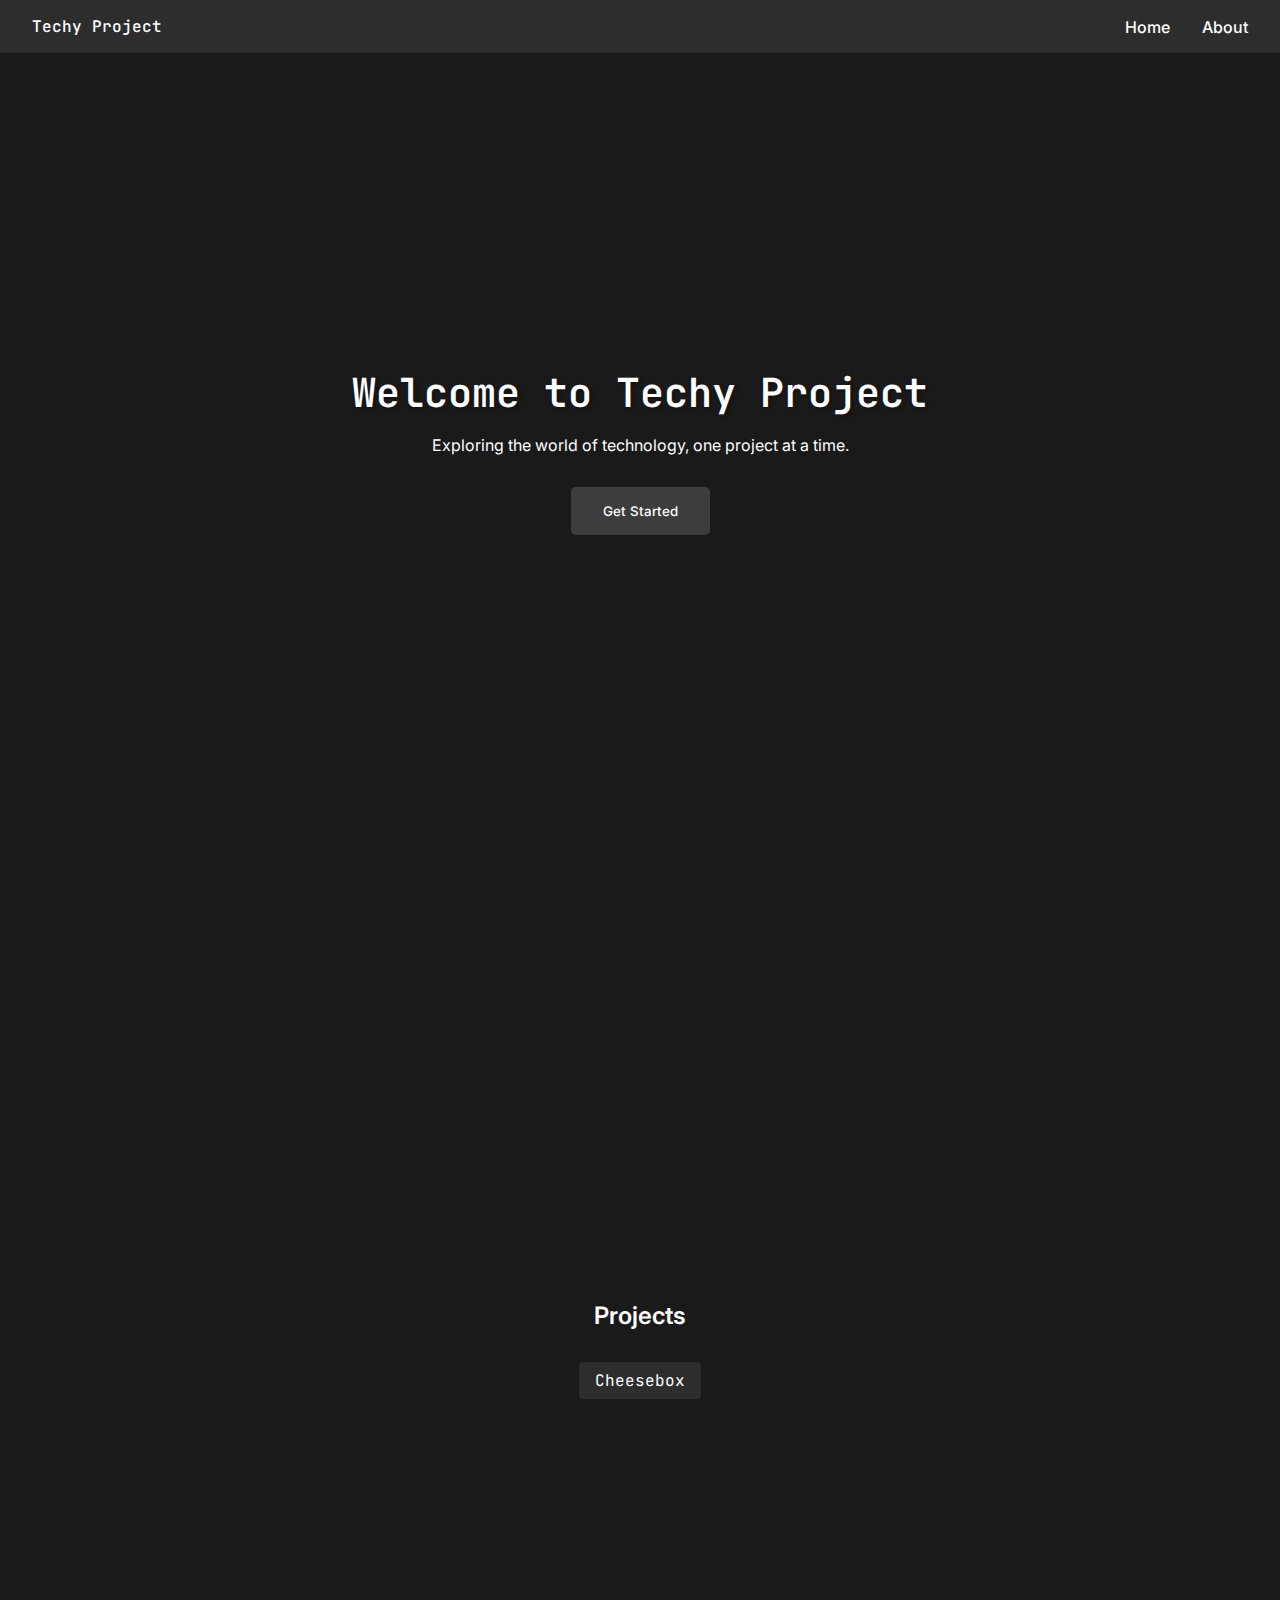
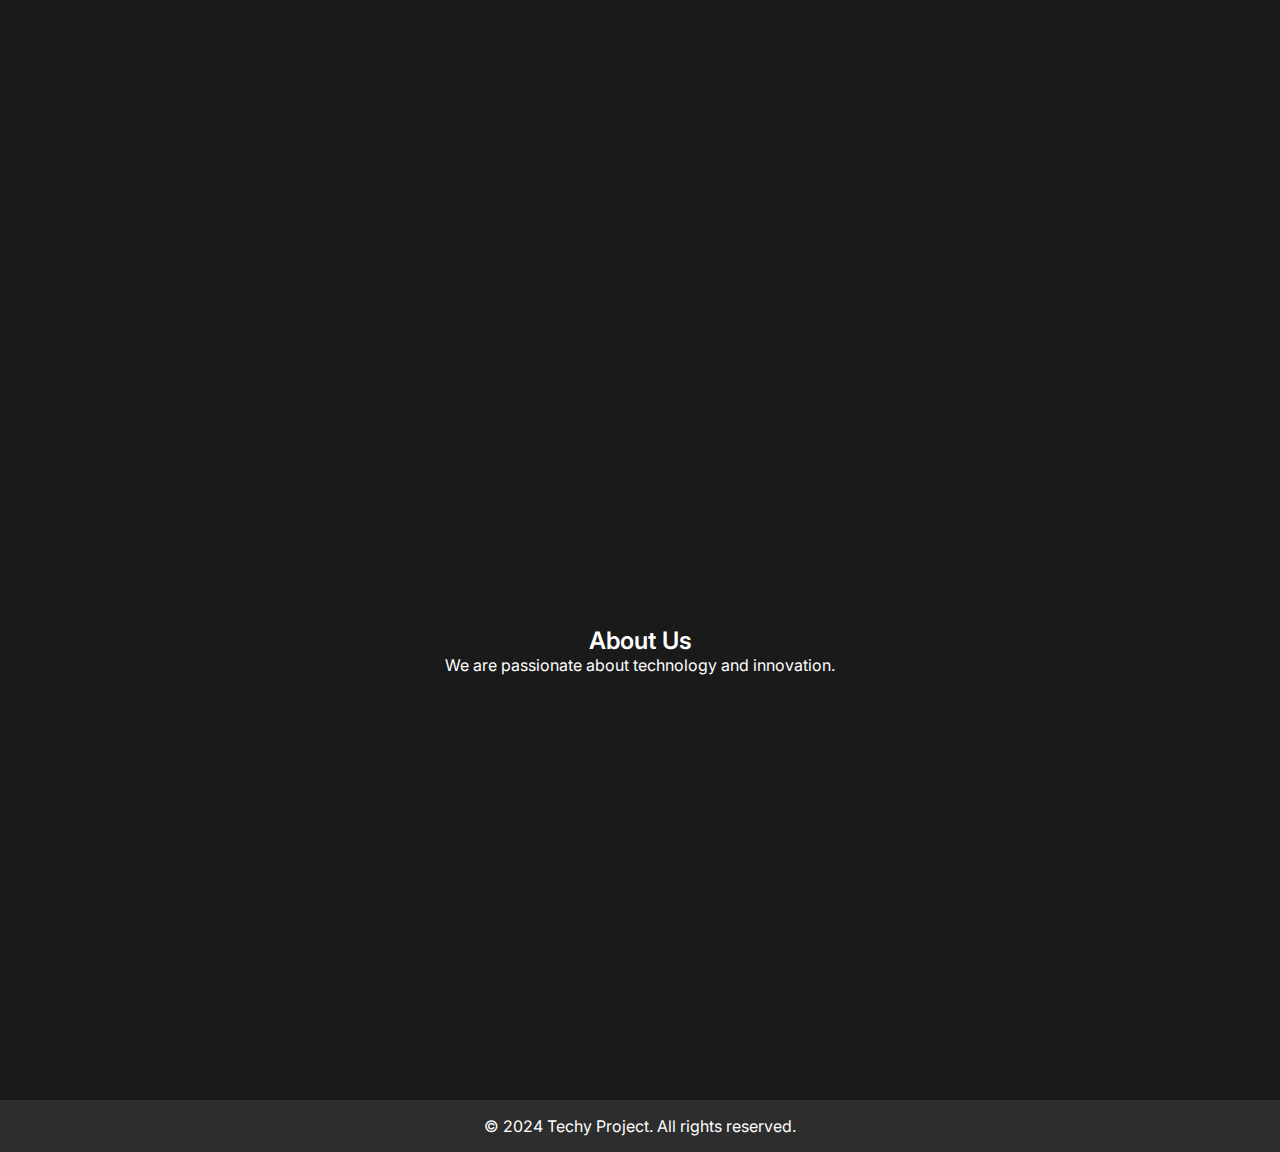
<file: index.html>
<!DOCTYPE html>
<html lang="en">
<head>
    <meta charset="UTF-8">
    <meta name="viewport" content="width=device-width, initial-scale=1.0">
    <title>Techy Project</title>
    <link rel="preconnect" href="https://fonts.googleapis.com">
    <link rel="preconnect" href="https://fonts.gstatic.com" crossorigin>
    <link href="https://fonts.googleapis.com/css2?family=Inter:wght@400;500;600;700&family=JetBrains+Mono:wght@400;500;600&display=swap" rel="stylesheet">
    <link rel="stylesheet" href="styles.css">
</head>
<body>
    <nav>
        <div class="logo">Techy Project</div>
        <ul>
            <li><a href="#home">Home</a></li>
            <li><a href="#about">About</a></li>
        </ul>
    </nav>

    <section id="home">
        <h1>Welcome to Techy Project</h1>
        <p>Exploring the world of technology, one project at a time.</p>
        <button class="cta-button" id="get-started-btn">Get Started</button>
    </section>

    <section id="projects">
        <h2>Projects</h2>
        <div class="projects-list">
            <a href="projects/cheesebox/index.html" class="project-link">Cheesebox</a>
        </div>
    </section>

    <section id="about">
        <h2>About Us</h2>
        <p>We are passionate about technology and innovation.</p>
    </section>

    <footer>
        <p>&copy; 2024 Techy Project. All rights reserved.</p>
    </footer>

    <script src="script.js"></script>
</body>
</html>
</file>
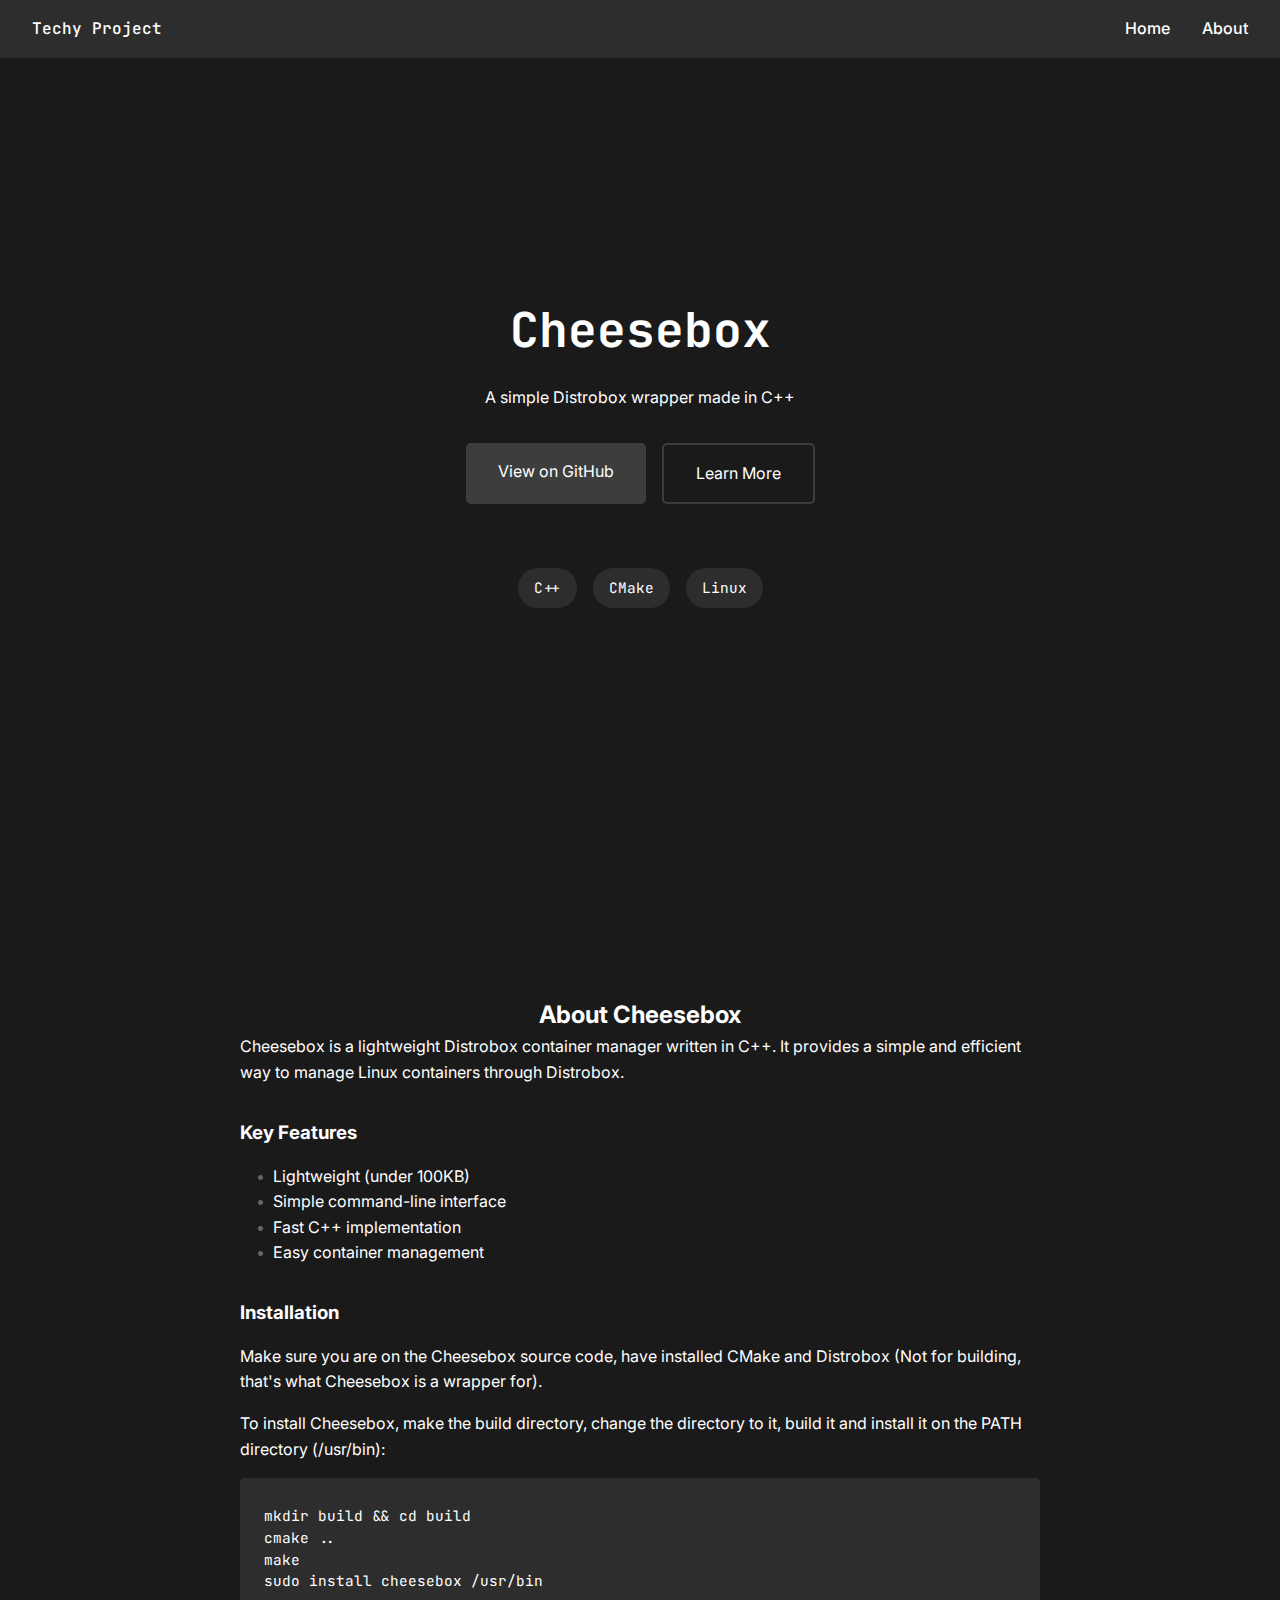
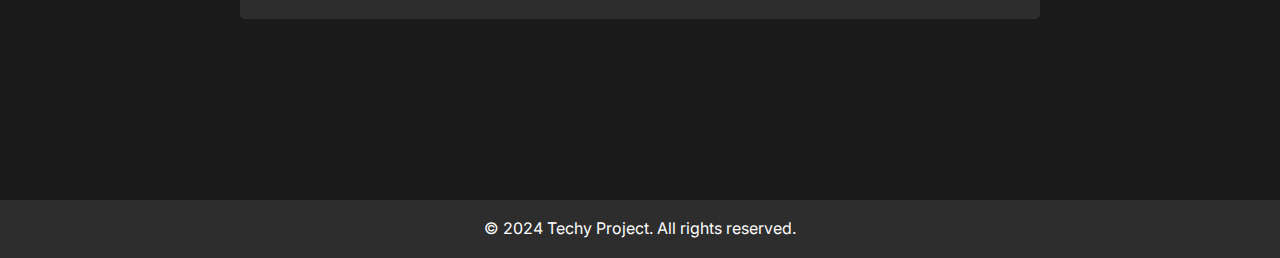
<file: projects/cheesebox/index.html>
<!DOCTYPE html>
<html lang="en">
<head>
    <meta charset="UTF-8">
    <meta name="viewport" content="width=device-width, initial-scale=1.0">
    <title>Cheesebox - Techy Project</title>
    <link rel="preconnect" href="https://fonts.googleapis.com">
    <link rel="preconnect" href="https://fonts.gstatic.com" crossorigin>
    <link href="https://fonts.googleapis.com/css2?family=Inter:wght@400;500;600;700&family=JetBrains+Mono:wght@400;500;600&display=swap" rel="stylesheet">
    <link rel="stylesheet" href="styles.css">
</head>
<body>
    <nav>
        <div class="logo">Techy Project</div>
        <ul>
            <li><a href="../../index.html">Home</a></li>
            <li><a href="#about">About</a></li>
        </ul>
    </nav>

    <section id="home">
        <h1>Cheesebox</h1>
        <p>A simple Distrobox wrapper made in C++</p>
        <div class="buttons">
            <a href="https://github.com/techy-project/Cheesebox" class="cta-button" target="_blank">View on GitHub</a>
            <a href="#about" class="cta-button secondary">Learn More</a>
        </div>
        <div class="tech-stack">
            <span class="tag">C++</span>
            <span class="tag">CMake</span>
            <span class="tag">Linux</span>
        </div>
    </section>

    <section id="about">
        <h2>About Cheesebox</h2>
        <div class="about-content">
            <p>Cheesebox is a lightweight Distrobox container manager written in C++. It provides a simple and efficient way to manage Linux containers through Distrobox.</p>
            
            <h3>Key Features</h3>
            <ul>
                <li>Lightweight (under 100KB)</li>
                <li>Simple command-line interface</li>
                <li>Fast C++ implementation</li>
                <li>Easy container management</li>
            </ul>

            <h3>Installation</h3>
            <p>Make sure you are on the Cheesebox source code, have installed CMake and Distrobox (Not for building, that's what Cheesebox is a wrapper for).</p>
            <p>To install Cheesebox, make the build directory, change the directory to it, build it and install it on the PATH directory (/usr/bin):</p>
            <div class="code-block">
                <pre><code>mkdir build && cd build
cmake ..
make
sudo install cheesebox /usr/bin</code></pre>
            </div>
        </div>
    </section>

    <footer>
        <p>&copy; 2024 Techy Project. All rights reserved.</p>
    </footer>

    <script src="script.js"></script>
</body>
</html>
</file>
<file: styles.css>
* {
    margin: 0;
    padding: 0;
    box-sizing: border-box;
    font-family: 'Inter', sans-serif;
    color: #ffffff;
}

h1, h2, h3, h4, h5, h6 {
    font-family: 'Inter', sans-serif;
    font-weight: 600;
    color: #ffffff;
}

input, 
textarea, 
button,
select {
    font-family: 'Inter', sans-serif;
}

nav,
nav ul li a {
    font-family: 'Inter', sans-serif;
    font-weight: 500;
    color: #ffffff;
}

p, 
span, 
a, 
label {
    font-family: 'Inter', sans-serif;
}

nav {
    background: #2d2d2d;
    color: white;
    padding: 1rem 2rem;
    display: flex;
    justify-content: space-between;
    align-items: center;
    position: fixed;
    width: 100%;
    top: 0;
    z-index: 1000;
}

nav ul {
    display: flex;
    list-style: none;
    gap: 2rem;
}

nav ul li a {
    color: #ffffff;
    text-decoration: none;
    font-weight: 500;
}

nav ul li a:hover {
    color: #a8a8a8;
}

nav .logo {
    font-family: 'JetBrains Mono', monospace;
    font-weight: 500;
    color: #ffffff;
}

section {
    padding: 6rem 2rem;
    min-height: 100vh;
    display: flex;
    flex-direction: column;
    justify-content: center;
    align-items: center;
    text-align: center;
    background: #1a1a1a;
}

#home {
    background: #1a1a1a;
    margin-top: 0;
}

#home h1 {
    font-family: 'JetBrains Mono', monospace;
    font-size: 2.5rem;
    margin-bottom: 1rem;
    font-weight: 600;
    text-shadow: 2px 2px 4px rgba(0, 0, 0, 0.3);
    color: #ffffff;
}

#home p {
    font-family: 'Inter', sans-serif;
    margin-bottom: 2rem;
    color: #ffffff;
}

.cta-button {
    padding: 1rem 2rem;
    background: #3d3d3d;
    color: white;
    border: none;
    border-radius: 5px;
    cursor: pointer;
    font-family: 'Inter', sans-serif;
    font-weight: 500;
    transition: transform 0.3s ease;
    color: #ffffff;
}

.cta-button:hover {
    transform: scale(1.1);
}

footer {
    background: #2d2d2d;
    color: #ffffff;
    text-align: center;
    padding: 1rem;
}

#about {
    background: #1a1a1a;
}

a, button {
    transition: all 0.3s ease;
}

.projects-list {
    margin-top: 2rem;
}

.project-link {
    font-family: 'JetBrains Mono', monospace;
    color: #ffffff;
    text-decoration: none;
    padding: 0.5rem 1rem;
    border-radius: 4px;
    background: #2d2d2d;
    transition: transform 0.3s ease;
    display: inline-block;
}

.project-link:hover {
    transform: scale(1.1);
}
</file>
<file: projects/cheesebox/styles.css>
* {
    margin: 0;
    padding: 0;
    box-sizing: border-box;
    font-family: 'Inter', sans-serif;
    color: #ffffff;
}

body {
    background-color: #1a1a1a;
    line-height: 1.6;
}

nav {
    background: #2d2d2d;
    padding: 1rem 2rem;
    display: flex;
    justify-content: space-between;
    align-items: center;
    position: fixed;
    width: 100%;
    top: 0;
    z-index: 1000;
}

nav .logo {
    font-family: 'JetBrains Mono', monospace;
    font-weight: 500;
}

nav ul {
    display: flex;
    list-style: none;
    gap: 2rem;
}

nav ul li a {
    color: white;
    text-decoration: none;
    font-weight: 500;
}

section {
    padding: 6rem 2rem;
    min-height: 100vh;
    display: flex;
    flex-direction: column;
    align-items: center;
    text-align: center;
}

#home {
    justify-content: center;
}

#home h1 {
    font-family: 'JetBrains Mono', monospace;
    font-size: 3rem;
    margin-bottom: 1rem;
}

.buttons {
    display: flex;
    gap: 1rem;
    margin: 2rem 0;
}

.cta-button {
    padding: 1rem 2rem;
    background: #3d3d3d;
    color: white;
    border: none;
    border-radius: 5px;
    cursor: pointer;
    text-decoration: none;
    transition: transform 0.3s ease;
}

.cta-button:hover {
    transform: scale(1.1);
}

.cta-button.secondary {
    background: transparent;
    border: 2px solid #3d3d3d;
}

.tech-stack {
    display: flex;
    gap: 1rem;
    margin-top: 2rem;
}

.tag {
    background: #2d2d2d;
    padding: 0.5rem 1rem;
    border-radius: 20px;
    font-family: 'JetBrains Mono', monospace;
    font-size: 0.9rem;
}

.about-content {
    max-width: 800px;
    text-align: left;
}

.about-content h3 {
    margin: 2rem 0 1rem 0;
}

.about-content ul {
    list-style: none;
    margin-left: 1rem;
}

.about-content li::before {
    content: "•";
    color: #666;
    margin-right: 0.5rem;
}

.code-block {
    background: #2d2d2d;
    padding: 1.5rem;
    border-radius: 5px;
    margin: 1rem 0;
    overflow-x: auto;
}

.code-block pre,
.code-block code {
    font-family: 'JetBrains Mono', monospace;
    font-size: 0.9rem;
    line-height: 1.5;
    white-space: pre;
}

/* Optional: Add some spacing between lines */
.code-block code {
    display: block;
    padding: 0.2rem 0;
}

footer {
    background: #2d2d2d;
    padding: 1rem;
    text-align: center;
}

.about-content p {
    margin-bottom: 1rem;
    line-height: 1.6;
}
</file>
